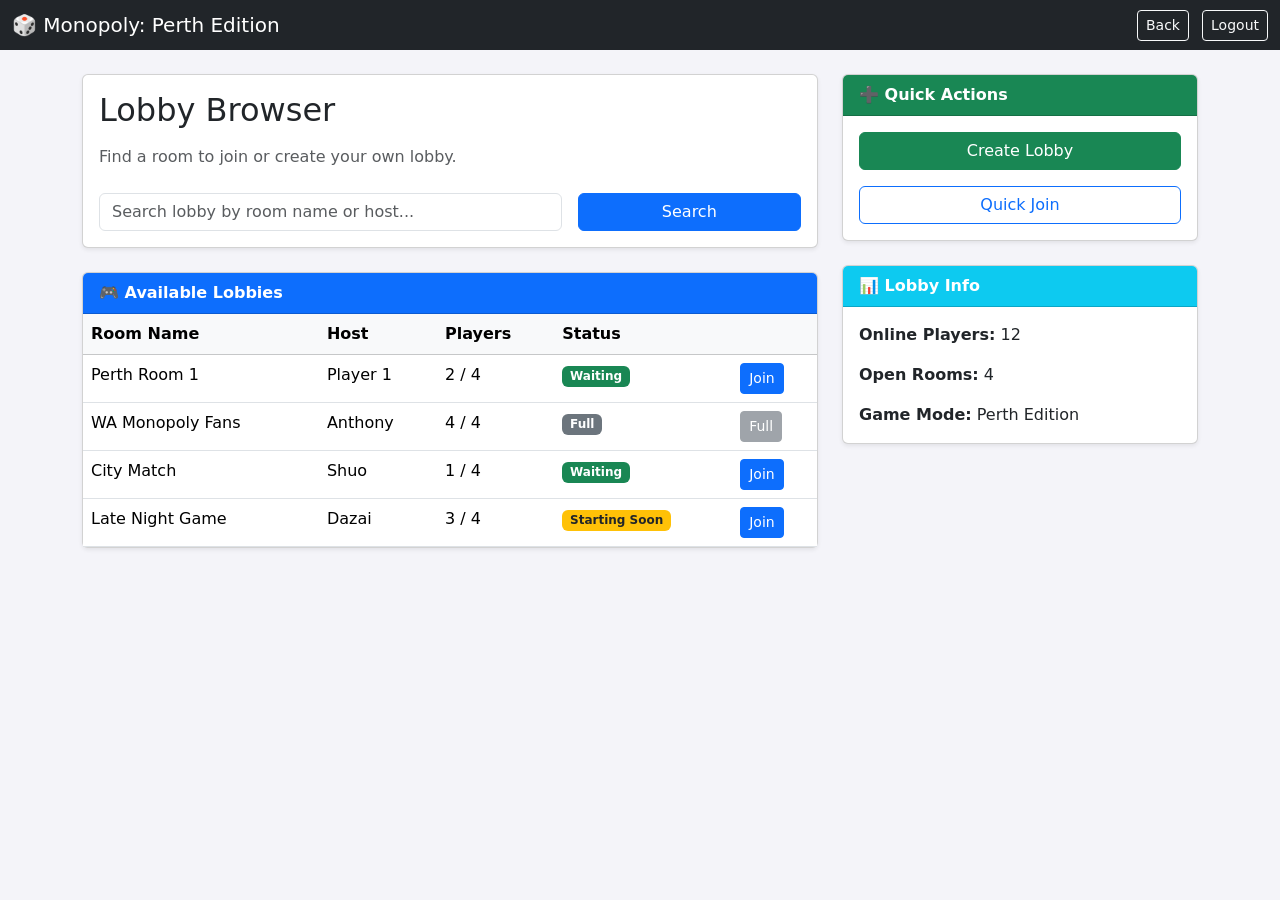
<file: template/lobby_browser.html>
<!DOCTYPE html>
<html lang="en">
<head>
    <meta charset="UTF-8">
    <meta name="viewport" content="width=device-width, initial-scale=1.0">
    <title>Monopoly Web - Perth Edition</title>

    <link href="https://cdn.jsdelivr.net/npm/bootstrap@5.3.0/dist/css/bootstrap.min.css" rel="stylesheet">
    <link rel="stylesheet" href="lobby_browser.css">
</head>

<body>
    <nav class="navbar navbar-dark bg-dark mb-4">
        <div class="container-fluid">
            <span class="navbar-brand mb-0 h1">🎲 Monopoly: Perth Edition</span>

            <div>
                <button id="back-btn" class="btn btn-outline-light btn-sm me-2">Back</button>
                <button id="logout-btn" class="btn btn-outline-light btn-sm">Logout</button>
            </div>
        </div>
    </nav>

    <div class="container">
        <div class="row g-4">

            <div class="col-lg-8">
                <div class="card shadow-sm mb-4">
                    <div class="card-body">
                        <h2 class="mb-3">Lobby Browser</h2>
                        <p class="text-muted mb-4">Find a room to join or create your own lobby.</p>

                        <div class="row g-3">
                            <div class="col-md-8">
                                <input
                                    id="search-input"
                                    type="text"
                                    class="form-control"
                                    placeholder="Search lobby by room name or host..."
                                >
                            </div>

                            <div class="col-md-4">
                                <button id="search-btn" class="btn btn-primary w-100">
                                    Search
                                </button>
                            </div>
                        </div>
                    </div>
                </div>

                <div class="card shadow-sm">
                    <div class="card-header bg-primary text-white fw-bold">
                        🎮 Available Lobbies
                    </div>

                    <div class="table-responsive">
                        <table class="table table-hover mb-0">
                            <thead class="table-light">
                                <tr>
                                    <th>Room Name</th>
                                    <th>Host</th>
                                    <th>Players</th>
                                    <th>Status</th>
                                    <th></th>
                                </tr>
                            </thead>

                            <tbody id="lobby-list">
                                <tr>
                                    <td>Perth Room 1</td>
                                    <td>Player 1</td>
                                    <td>2 / 4</td>
                                    <td><span class="badge bg-success">Waiting</span></td>
                                    <td>
                                        <button class="btn btn-sm btn-primary join-btn">
                                            Join
                                        </button>
                                    </td>
                                </tr>

                                <tr>
                                    <td>WA Monopoly Fans</td>
                                    <td>Anthony</td>
                                    <td>4 / 4</td>
                                    <td><span class="badge bg-secondary">Full</span></td>
                                    <td>
                                        <button class="btn btn-sm btn-secondary" disabled>
                                            Full
                                        </button>
                                    </td>
                                </tr>

                                <tr>
                                    <td>City Match</td>
                                    <td>Shuo</td>
                                    <td>1 / 4</td>
                                    <td><span class="badge bg-success">Waiting</span></td>
                                    <td>
                                        <button class="btn btn-sm btn-primary join-btn">
                                            Join
                                        </button>
                                    </td>
                                </tr>

                                <tr>
                                    <td>Late Night Game</td>
                                    <td>Dazai</td>
                                    <td>3 / 4</td>
                                    <td>
                                        <span class="badge bg-warning text-dark">Starting Soon</span>
                                    </td>
                                    <td>
                                        <button class="btn btn-sm btn-primary join-btn">
                                            Join
                                        </button>
                                    </td>
                                </tr>
                            </tbody>
                        </table>
                    </div>
                </div>
            </div>

            <div class="col-lg-4">
                <div class="card shadow-sm mb-4">
                    <div class="card-header bg-success text-white fw-bold">
                        ➕ Quick Actions
                    </div>

                    <div class="card-body d-grid gap-3">
                        <button id="create-lobby-btn" class="btn btn-success">
                            Create Lobby
                        </button>

                        <button id="quick-join-btn" class="btn btn-outline-primary">
                            Quick Join
                        </button>
                    </div>
                </div>

                <div class="card shadow-sm">
                    <div class="card-header bg-info text-white fw-bold">
                        📊 Lobby Info
                    </div>

                    <div class="card-body">
                        <p><strong>Online Players:</strong> <span id="online-players">12</span></p>
                        <p><strong>Open Rooms:</strong> <span id="open-rooms">4</span></p>
                        <p class="mb-0"><strong>Game Mode:</strong> Perth Edition</p>
                    </div>
                </div>
            </div>

        </div>
    </div>
    <script src="lobby_browser.js"></script>
</body>
</html>
</file>
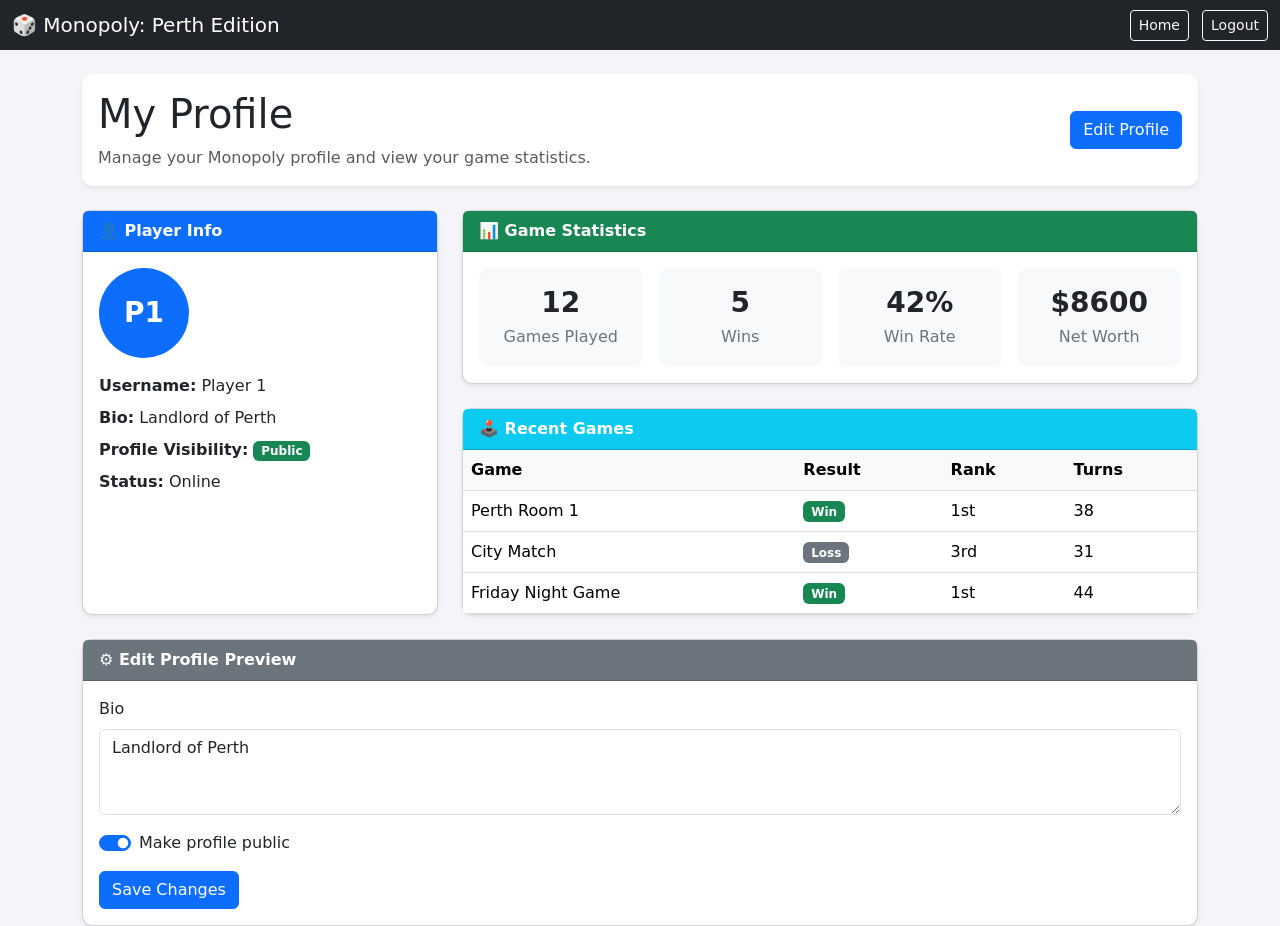
<file: template/profile.html>
<!DOCTYPE html>
<html lang="en">
<head>
    <meta charset="UTF-8">
    <meta name="viewport" content="width=device-width, initial-scale=1.0">
    <title>My Profile - Monopoly Perth Edition</title>

    <link href="https://cdn.jsdelivr.net/npm/bootstrap@5.3.0/dist/css/bootstrap.min.css" rel="stylesheet">
    <link rel="stylesheet" href="profile.css">
</head>
<body>
    <nav class="navbar navbar-dark bg-dark mb-4">
        <div class="container-fluid">
            <span class="navbar-brand mb-0 h1">🎲 Monopoly: Perth Edition</span>
            <div>
                <a href="home.html" class="btn btn-outline-light btn-sm me-2">Home</a>
                <button class="btn btn-outline-light btn-sm">Logout</button>
            </div>
        </div>
    </nav>

    <main class="container">
        <section class="profile-header card shadow-sm mb-4">
            <div class="card-body d-flex flex-column flex-md-row align-items-md-center justify-content-between">
                <div>
                    <h1 class="mb-2">My Profile</h1>
                    <p class="text-muted mb-0">Manage your Monopoly profile and view your game statistics.</p>
                </div>
                <button class="btn btn-primary mt-3 mt-md-0">Edit Profile</button>
            </div>
        </section>

        <div class="row g-4">
            <section class="col-lg-4">
                <div class="card shadow-sm h-100">
                    <div class="card-header bg-primary text-white fw-bold">
                        👤 Player Info
                    </div>
                    <div class="card-body">
                        <div class="avatar-circle mb-3">P1</div>

                        <p class="mb-2"><strong>Username:</strong> Player 1</p>
                        <p class="mb-2"><strong>Bio:</strong> Landlord of Perth</p>
                        <p class="mb-2"><strong>Profile Visibility:</strong> <span class="badge bg-success">Public</span></p>
                        <p class="mb-0"><strong>Status:</strong> Online</p>
                    </div>
                </div>
            </section>

            <section class="col-lg-8">
                <div class="card shadow-sm mb-4">
                    <div class="card-header bg-success text-white fw-bold">
                        📊 Game Statistics
                    </div>
                    <div class="card-body">
                        <div class="row text-center g-3">
                            <div class="col-md-3 col-6">
                                <div class="stat-box">
                                    <h3>12</h3>
                                    <p>Games Played</p>
                                </div>
                            </div>
                            <div class="col-md-3 col-6">
                                <div class="stat-box">
                                    <h3>5</h3>
                                    <p>Wins</p>
                                </div>
                            </div>
                            <div class="col-md-3 col-6">
                                <div class="stat-box">
                                    <h3>42%</h3>
                                    <p>Win Rate</p>
                                </div>
                            </div>
                            <div class="col-md-3 col-6">
                                <div class="stat-box">
                                    <h3>$8600</h3>
                                    <p>Net Worth</p>
                                </div>
                            </div>
                        </div>
                    </div>
                </div>

                <div class="card shadow-sm">
                    <div class="card-header bg-info text-white fw-bold">
                        🕹 Recent Games
                    </div>
                    <div class="table-responsive">
                        <table class="table mb-0">
                            <thead>
                                <tr>
                                    <th>Game</th>
                                    <th>Result</th>
                                    <th>Rank</th>
                                    <th>Turns</th>
                                </tr>
                            </thead>
                            <tbody>
                                <tr>
                                    <td>Perth Room 1</td>
                                    <td><span class="badge bg-success">Win</span></td>
                                    <td>1st</td>
                                    <td>38</td>
                                </tr>
                                <tr>
                                    <td>City Match</td>
                                    <td><span class="badge bg-secondary">Loss</span></td>
                                    <td>3rd</td>
                                    <td>31</td>
                                </tr>
                                <tr>
                                    <td>Friday Night Game</td>
                                    <td><span class="badge bg-success">Win</span></td>
                                    <td>1st</td>
                                    <td>44</td>
                                </tr>
                            </tbody>
                        </table>
                    </div>
                </div>
            </section>
        </div>

        <section class="card shadow-sm mt-4">
            <div class="card-header bg-secondary text-white fw-bold">
                ⚙️ Edit Profile Preview
            </div>
            <div class="card-body">
                <form>
                    <div class="mb-3">
                        <label for="bio-input" class="form-label">Bio</label>
                        <textarea id="bio-input" class="form-control" rows="3" placeholder="Write something about yourself...">Landlord of Perth</textarea>
                    </div>

                    <div class="form-check form-switch mb-3">
                        <input class="form-check-input" type="checkbox" id="public-profile" checked>
                        <label class="form-check-label" for="public-profile">Make profile public</label>
                    </div>

                    <button type="button" class="btn btn-primary">Save Changes</button>
                </form>
            </div>
        </section>
    </main>
</body>
</html>
</file>
<file: template/lobby_browser.css>
body {
    background-color: #f4f4f9;
}
</file>
<file: template/profile.css>
body {
    background-color: #f4f4f9;
}

.profile-header {
    border: none;
}

.avatar-circle {
    width: 90px;
    height: 90px;
    border-radius: 50%;
    background-color: #0d6efd;
    color: white;
    display: flex;
    align-items: center;
    justify-content: center;
    font-size: 28px;
    font-weight: bold;
}

.stat-box {
    background-color: #f8f9fa;
    border-radius: 10px;
    padding: 18px 10px;
    height: 100%;
}

.stat-box h3 {
    margin-bottom: 5px;
    font-weight: bold;
}

.stat-box p {
    margin-bottom: 0;
    color: #6c757d;
}

.card {
    border-radius: 10px;
}

.table th {
    background-color: #f8f9fa;
}
</file>
